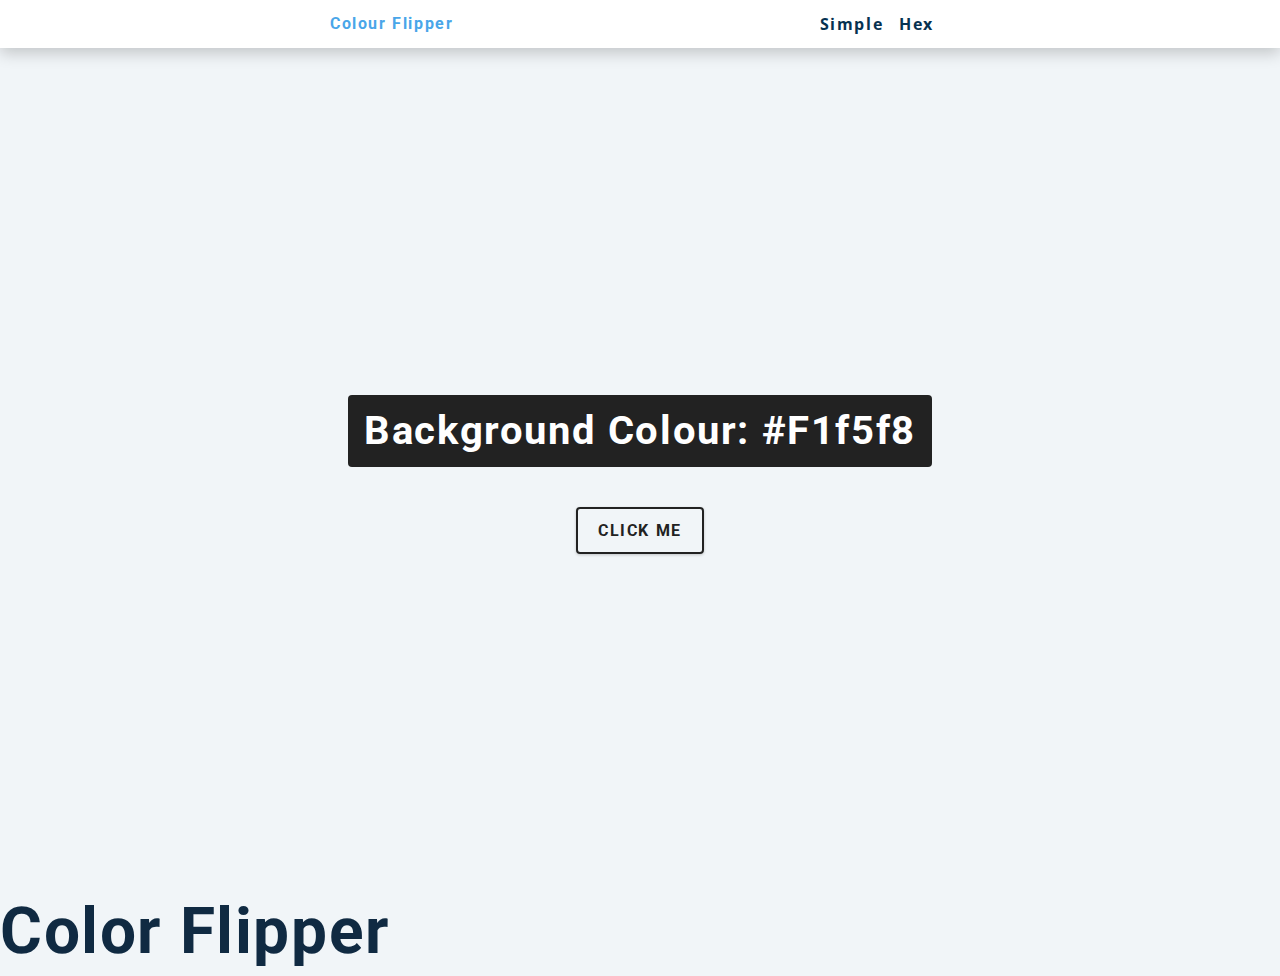
<file: Project 3 - Colour Flipper/index.html>
<!DOCTYPE html>
<html lang="en">
  <head>
    <meta charset="UTF-8" />
    <meta name="viewport" content="width=device-width, initial-scale=1.0" />
    <title>Color Flipper || Simple</title>

    <!-- styles -->
    <link rel="stylesheet" href="styles.css" />
  </head>
  <body>
    <nav>
      <div class="nav-center">
        <h4>Colour Flipper</h4>
        <ul class="nav-links">
          <li>
            <a href="index.html">Simple</a>
          </li>
          <li>
            <a href="hex.html">Hex</a>
          </li>
        </ul>
      </div>
    </nav>
    <main>
      <div class="container">
        <h2>Background Colour: 
          <span class="colour">
          #f1f5f8
          </span>
        </h2>
        <button class="btn btn-hero" id="btn">
          Click Me
        </button>
      </div>
    </main>
    <h1>Color flipper</h1>
    <!-- javascript -->
    <script src="app.js"></script>
  </body>
</html>
</file>
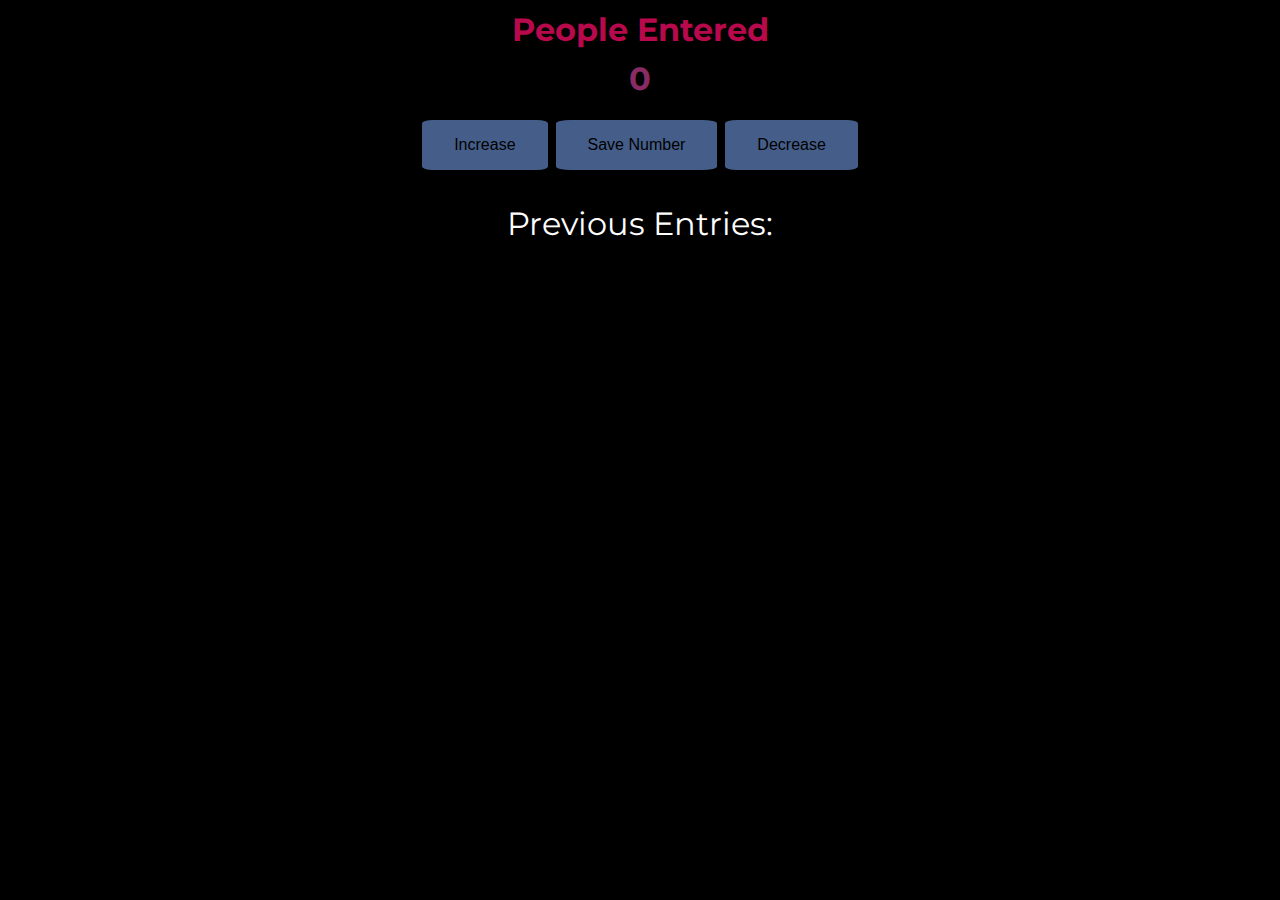
<file: Project 1 - Counter App/Counter App.html>
<html lang="en">
<head>
    <meta charset="UTF-8">
    <meta http-equiv="X-UA-Compatible" content="IE=edge">
    <meta name="viewport" content="width=device-width, initial-scale=1.0">

    <!-- Google Font -->
    <link rel="preconnect" href="https://fonts.googleapis.com">
<link rel="preconnect" href="https://fonts.gstatic.com" crossorigin>
<link href="https://fonts.googleapis.com/css2?family=Montserrat:wght@400;700&display=swap" rel="stylesheet">

<!-- Stylesheet -->
    <link rel="stylesheet" href="Counter App.css">
    <title>Counter App</title>
</head>


<body>
    <h1>People Entered</h1>
    <h2 id="count-el">0</h2>

    <button id="increase-btn" onclick="increase()">Increase</button>
    <button id="save-btn" onclick="save()">Save Number</button>
    <button id="decrease-btn" onclick="decrease()">Decrease</button>
    <p id="save-el">Previous Entries: </p>
    <script src="Counter App.js"></script>
</body>
</html>
</file>
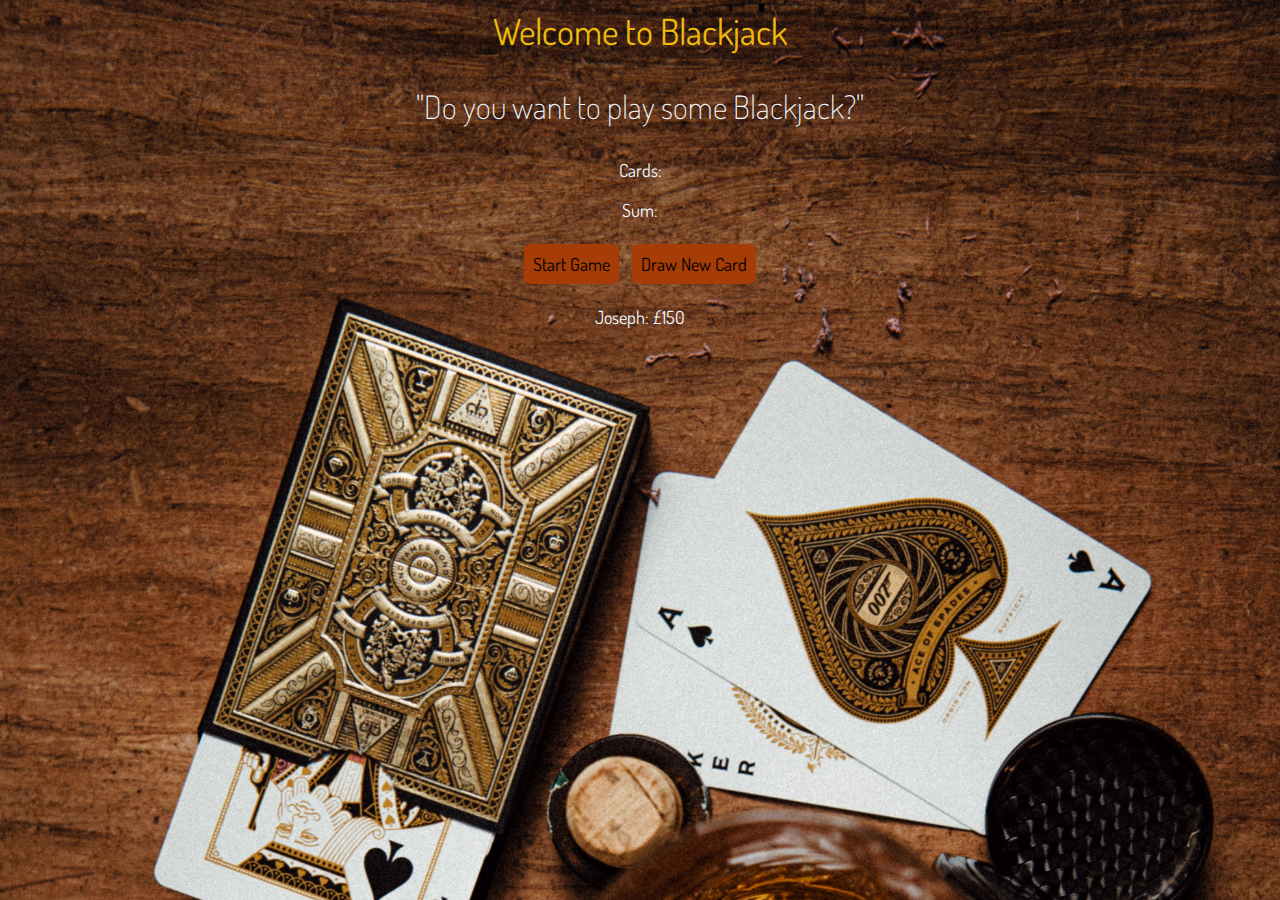
<file: Project 2 - Blackjack/blackjack.html>
<html lang="en">
<head>
    <meta charset="UTF-8">
    <meta http-equiv="X-UA-Compatible" content="IE=edge">
    <meta name="viewport" content="width=device-width, initial-scale=1.0">
    
<!-- Google Fonts -->
    <link rel="preconnect" href="https://fonts.googleapis.com">
<link rel="preconnect" href="https://fonts.gstatic.com" crossorigin>
<link href="https://fonts.googleapis.com/css2?family=Dosis:wght@200;300;400;500&display=swap" rel="stylesheet">

<!-- Stylesheet -->
<link rel="stylesheet" href="blackjack.css">
    <title>Blackjack</title>
</head>

<body>
<h1>Welcome to Blackjack</h1>
<p id="message-el">"Do you want to play some Blackjack?"</p>
<p id="cards-el">Cards: </p>
<p id="sum-el">Sum: </p>
<button id="startGame-btn" onclick="startGame()">Start Game</button>
<button id="newCard-btn" onclick="newCard()">Draw New Card</button>
<p id="player-el"></p>

<script src="blackjack.js"></script>
</body>
</html>
</file>
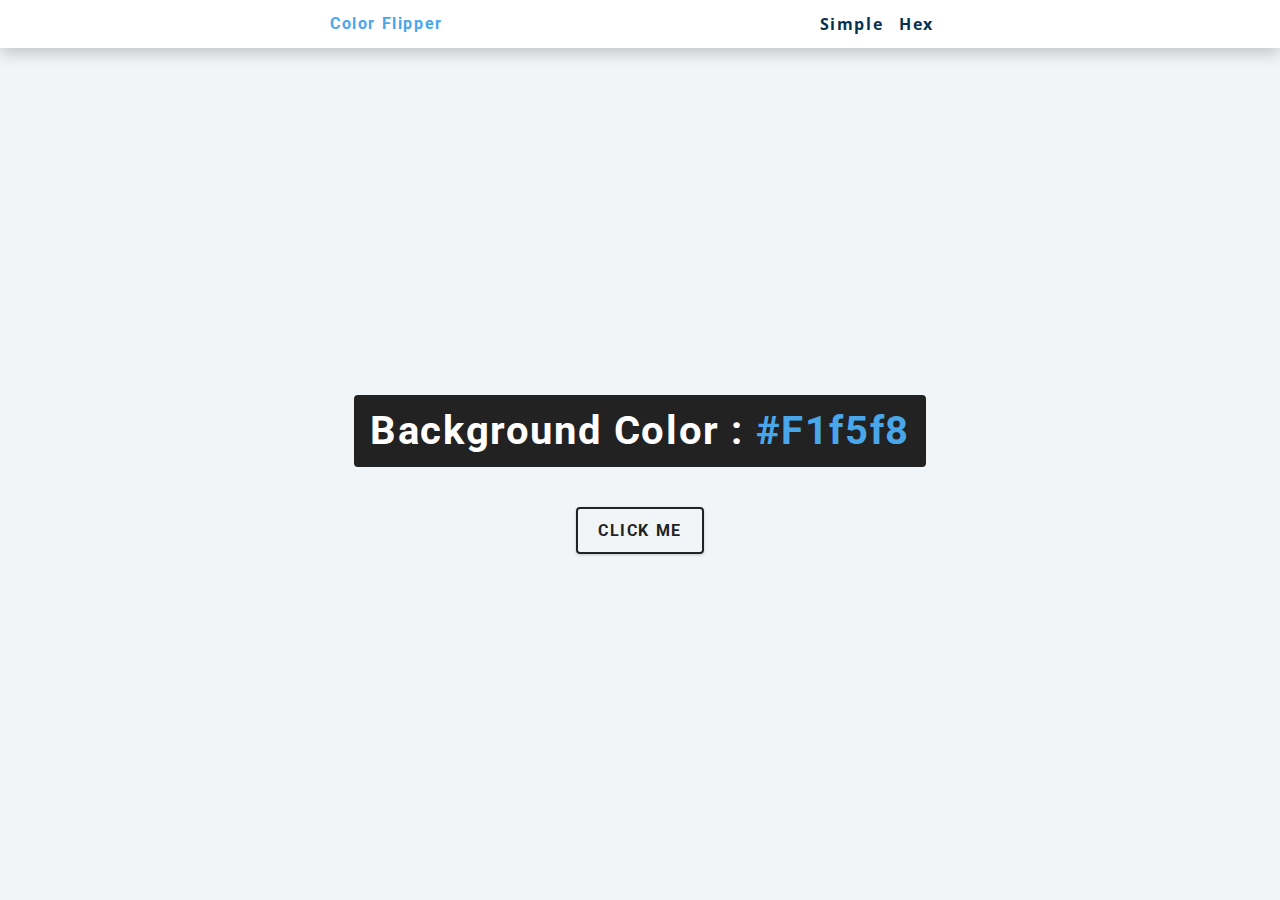
<file: Project 3 - Colour Flipper/hex.html>
<!DOCTYPE html>
<html lang="en">
  <head>
    <meta charset="UTF-8" />
    <meta name="viewport" content="width=device-width, initial-scale=1.0" />
    <title>
      Color Flipper || Simple
    </title>

    <!-- styles -->
    <link rel="stylesheet" href="styles.css" />
  </head>

  <body>
    <nav>
      <div class="nav-center">
        <h4>color flipper</h4>
        <ul class="nav-links">
          <li><a href="index.html">simple</a></li>
          <li><a href="hex.html">hex</a></li>
        </ul>
      </div>
    </nav>
    <main>
      <div class="container">
        <h2>background color : <span class="color">#f1f5f8</span></h2>
        <button class="btn btn-hero" id="btn">click me</button>
      </div>
    </main>
    <!-- javascript -->
    <script src="hex.js"></script>
  </body>
</html>
</file>
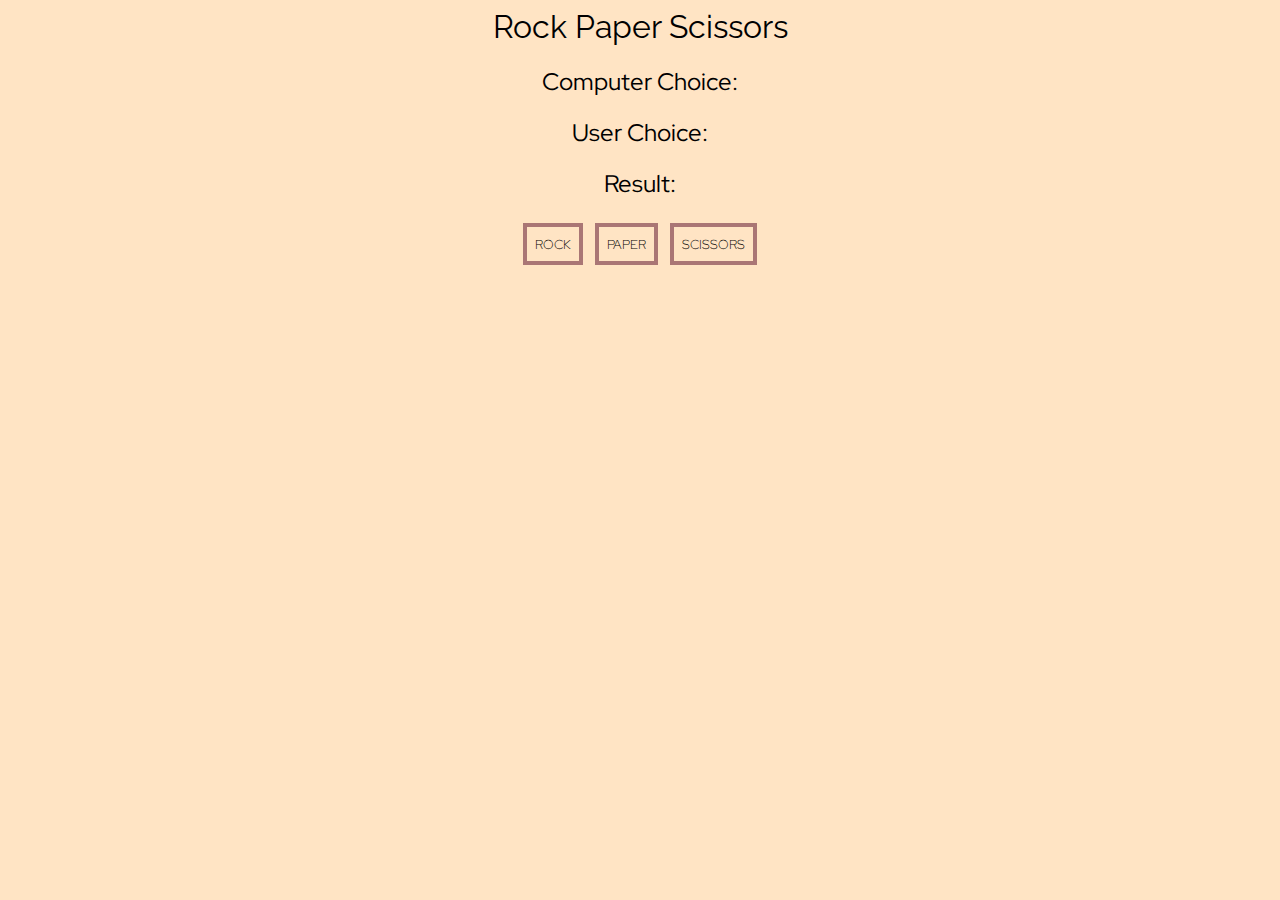
<file: Project 4 - Rock, Paper, Scissors/rps.html>
<html lang="en">
<head>
    <meta charset="UTF-8">
    <meta http-equiv="X-UA-Compatible" content="IE=edge">
    <meta name="viewport" content="width=device-width, initial-scale=1.0">
<!-- Stylesheet -->
    <link rel="stylesheet" href="rps.css">

<!-- Google Fonts -->
<link rel="preconnect" href="https://fonts.googleapis.com">
<link rel="preconnect" href="https://fonts.gstatic.com" crossorigin>
<link href="https://fonts.googleapis.com/css2?family=Raleway:wght@200;400&family=Red+Hat+Display:wght@300;400&display=swap" rel="stylesheet">
    
<title>Rock Paper Scissors</title>

</head>
<body>
    <h1>Rock Paper Scissors</h1>
    <h2>Computer Choice: <span id="computer-choice"></span></h2>
    <h2>User Choice: <span id="user-choice"></span></h2>
    <h2>Result: <span id="result"></span></h2>

    <button id="rock">Rock</button>
    <button id="paper">Paper</button>
    <button id="scissors">Scissors</button>
<script src="rps.js"></script>
</body>
</html>
</file>
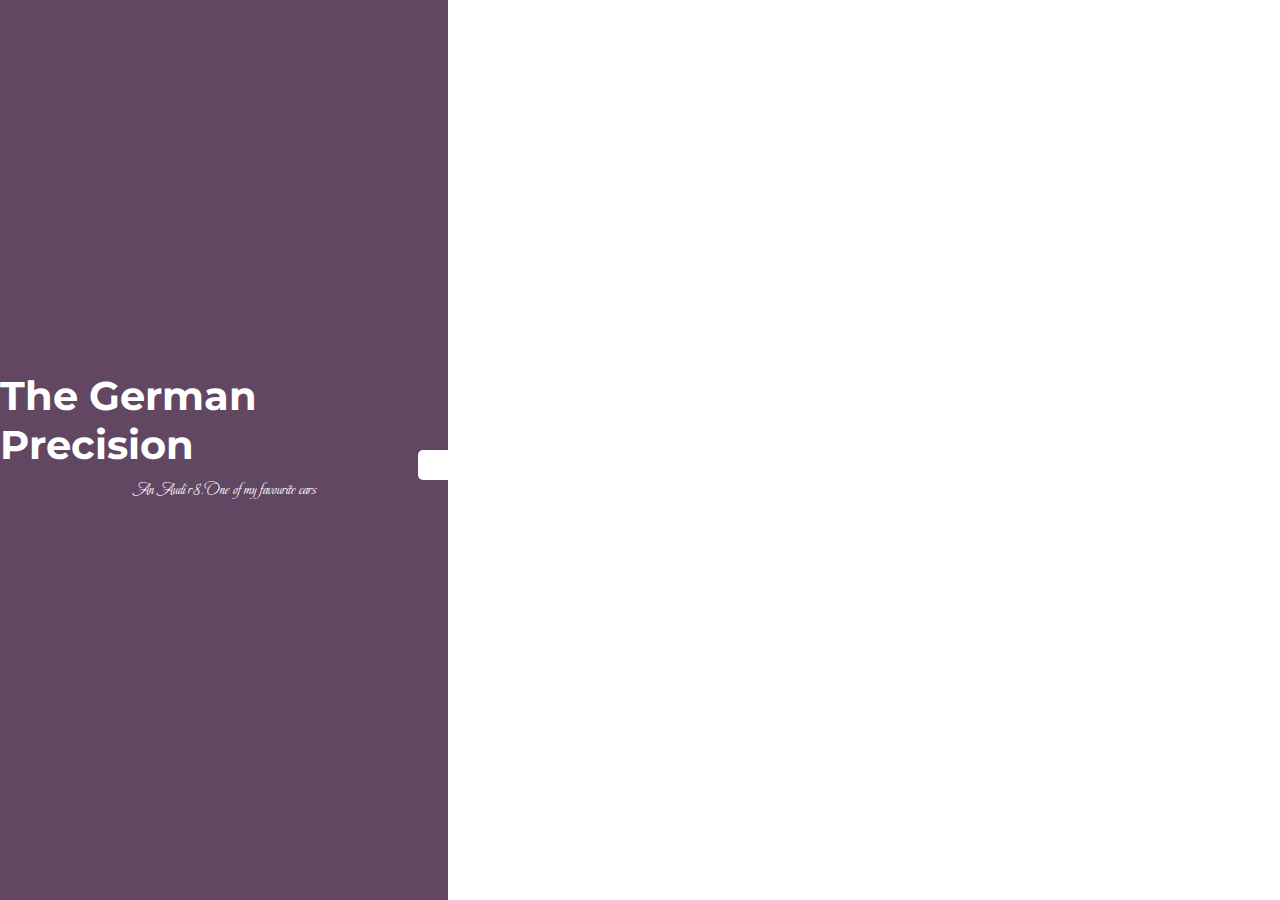
<file: Project 6  - Vertical Slider/verticalSlider.html>
<!-- CodeAlong Project taken from Traversy Media (https://www.youtube.com/watch?v=JkeyKeK3V24&list=PLU2KGCm-rnM2TFuq6fnaq9wgZDpHAmbRK&index=6&t=899s) -->

<html lang="en">
<head>
    <meta charset="UTF-8">
    <meta http-equiv="X-UA-Compatible" content="IE=edge">
    <meta name="viewport" content="width=device-width, initial-scale=1.0">
    <!-- Used for the icons-->
    <link
    rel="stylesheet"
    href="https://cdnjs.cloudflare.com/ajax/libs/font-awesome/5.14.0/css/all.min.css"
    integrity="sha512-1PKOgIY59xJ8Co8+NE6FZ+LOAZKjy+KY8iq0G4B3CyeY6wYHN3yt9PW0XpSriVlkMXe40PTKnXrLnZ9+fkDaog=="
    crossorigin="anonymous"
  />
    <!-- Google Fonts -->
    <link rel="preconnect" href="https://fonts.googleapis.com">
<link rel="preconnect" href="https://fonts.gstatic.com" crossorigin>
<link href="https://fonts.googleapis.com/css2?family=Beau+Rivage&family=Imperial+Script&family=Montserrat:ital,wght@0,300;0,400;1,500&display=swap" rel="stylesheet">
    <!-- Stylesheet -->
    <link rel="stylesheet" href="verticalSlider.css">
    <title>Vertical Slider</title>
</head>
<body>
    <div class="slider-container">
        <div class="left-slide">
            <!-- Noted - First Image on left-slide corresponds to Last image link on right-slide and vice versa -->
            <div style="background-color: #F7DB00">
                <h1>The Heritage</h1>
                <p>Country that blessed my family and gave them a chance at life</p>
            </div>
            <div style="background-color: #BA948A">
                <h1>The City</h1>
                <p>City that gave birth to me</p>
            </div>
            <div style="background-color: #0F1A30">
                <h1>The Battleground</h1>
                <p>Home of my favourite football team - The Arsenal</p>
            </div>
            <div style="background-color:#9A7F7E ;">
                <h1>The Lifting Hands</h1>
                <p>Lifting Hands in Worship</p>
            </div>
            <div style="background-color:#6B7336 ;">
                <h1>The Field of Dreams</h1>
                <p>First sport that I watched growing up</p>
            </div>
            <div style="background-color: #721C12 ;">
                <h1>The Key Moment</h1>
                <p>Fallen in love with Basketball over the past 4 years</p>
            </div>
            <div style="background-color:#614762;">
                <!-- Starter Picture -->
                <h1>The German Precision</h1>
                <p>An Audi r8. One of my favourite cars</p>
            </div>
        </div>
        <div class="right-slide">
            <div style="background-image: url(https://images.unsplash.com/photo-1493238792000-8113da705763?ixlib=rb-1.2.1&ixid=MnwxMjA3fDB8MHxwaG90by1wYWdlfHx8fGVufDB8fHx8&auto=format&fit=crop&w=1470&q=80)">
            <!-- Starter Picture -->
            </div>
            <div style="background-image: url(https://images.unsplash.com/photo-1546519638-68e109498ffc?ixlib=rb-1.2.1&ixid=MnwxMjA3fDB8MHxwaG90by1wYWdlfHx8fGVufDB8fHx8&auto=format&fit=crop&w=1490&q=80)"></div>
            <div style="background-image: url(https://images.unsplash.com/photo-1508098682722-e99c43a406b2?ixlib=rb-1.2.1&ixid=MnwxMjA3fDB8MHxwaG90by1wYWdlfHx8fGVufDB8fHx8&auto=format&fit=crop&w=1470&q=80)"></div>
            <div style="background-image: url(https://images.unsplash.com/photo-1438232992991-995b7058bbb3?ixlib=rb-1.2.1&ixid=MnwxMjA3fDB8MHxwaG90by1wYWdlfHx8fGVufDB8fHx8&auto=format&fit=crop&w=1473&q=80)"></div>
            <div style="background-image: url(https://images.unsplash.com/photo-1563580853176-38535245e8b6?ixlib=rb-1.2.1&ixid=MnwxMjA3fDB8MHxwaG90by1wYWdlfHx8fGVufDB8fHx8&auto=format&fit=crop&w=1459&q=80)"></div>
            <div style="background-image: url(https://images.unsplash.com/photo-1513635269975-59663e0ac1ad?ixlib=rb-1.2.1&ixid=MnwxMjA3fDB8MHxwaG90by1wYWdlfHx8fGVufDB8fHx8&auto=format&fit=crop&w=1470&q=80)"></div>
            <div style="background-image: url(https://images.unsplash.com/photo-1634074967416-dd24d702c93c?ixlib=rb-1.2.1&ixid=MnwxMjA3fDB8MHxwaG90by1wYWdlfHx8fGVufDB8fHx8&auto=format&fit=crop&w=1623&q=80)"></div>
        </div>
        <div class="action-buttons">
            <button class="down-button">
                <i class="fas fa-arrow-down"></i>
            </button>
            <button class="up-button">
                <i class="fas fa-arrow-up"></i>
            </button>
        </div>
    </div>
    <script src="verticalSlider.js"></script>
</body>
</html>
</file>
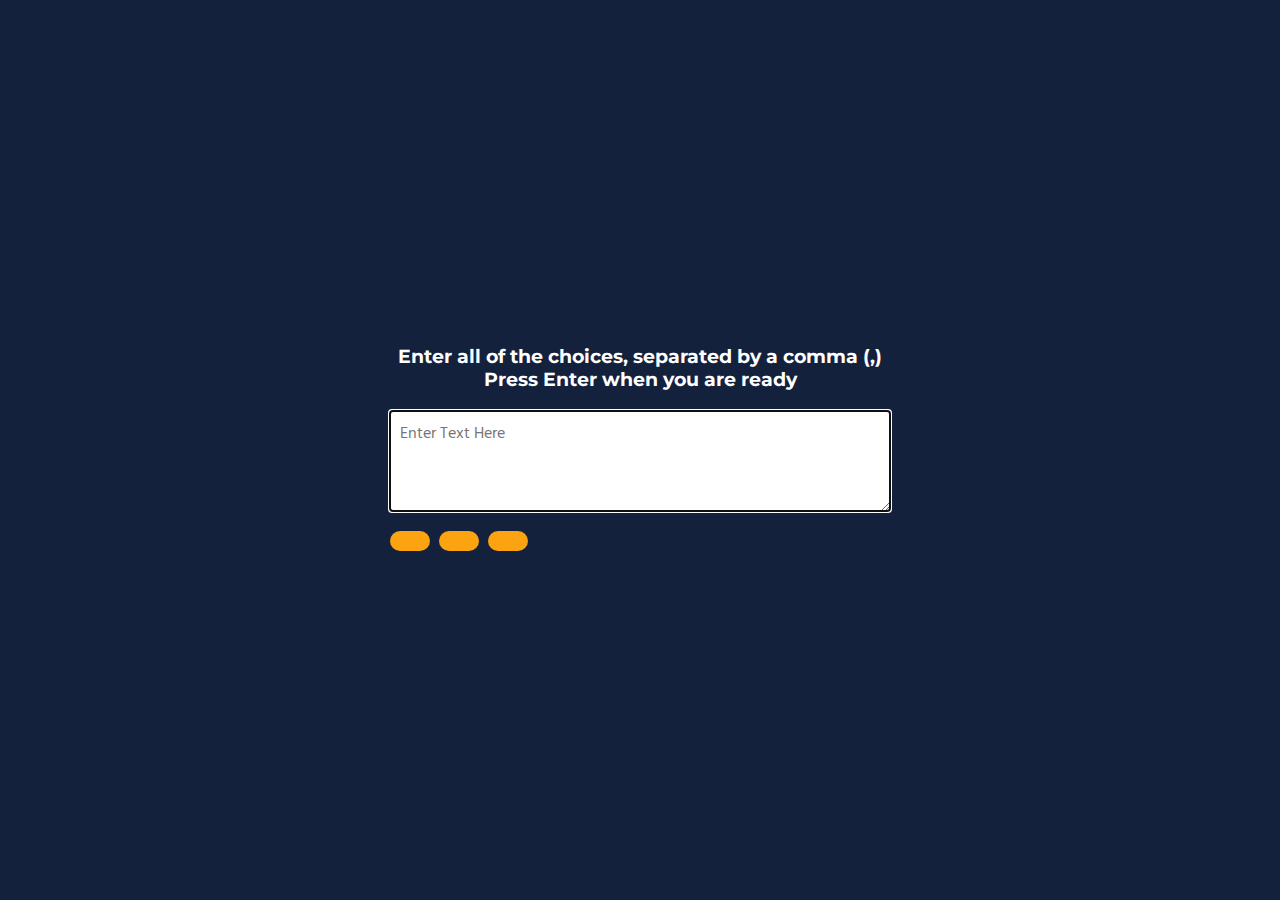
<file: Project 7 - Random Choice Picker/randomChoicePicker.html>
<html lang="en">
<head>
    <meta charset="UTF-8">
    <meta http-equiv="X-UA-Compatible" content="IE=edge">
    <meta name="viewport" content="width=device-width, initial-scale=1.0">
    
    <!-- Stylesheet -->
    <link rel="stylesheet" href="randomChoicePicker.css">
    
    <!-- Google Fonts -->
    <link rel="preconnect" href="https://fonts.googleapis.com">
<link rel="preconnect" href="https://fonts.gstatic.com" crossorigin>
<link href="https://fonts.googleapis.com/css2?family=Hind:wght@300;500&family=Montserrat:wght@200;300;400;500&display=swap" rel="stylesheet">
    <title>Random Choice Picker</title>
</head>
<body>
    <div class="container">
        <h3>Enter all of the choices, separated by a comma (,)
            <br> Press Enter when you are ready
        </h3>
        <textarea placeholder="Enter Text Here" id="textarea"></textarea>

        <div id="tags">
            <span class="tag"></span>
            <span class="tag"></span>
            <span class="tag"></span>
        </div>
    </div>

    <script src="randomChoicePicker.js"></script>
</body>
</html>
</file>
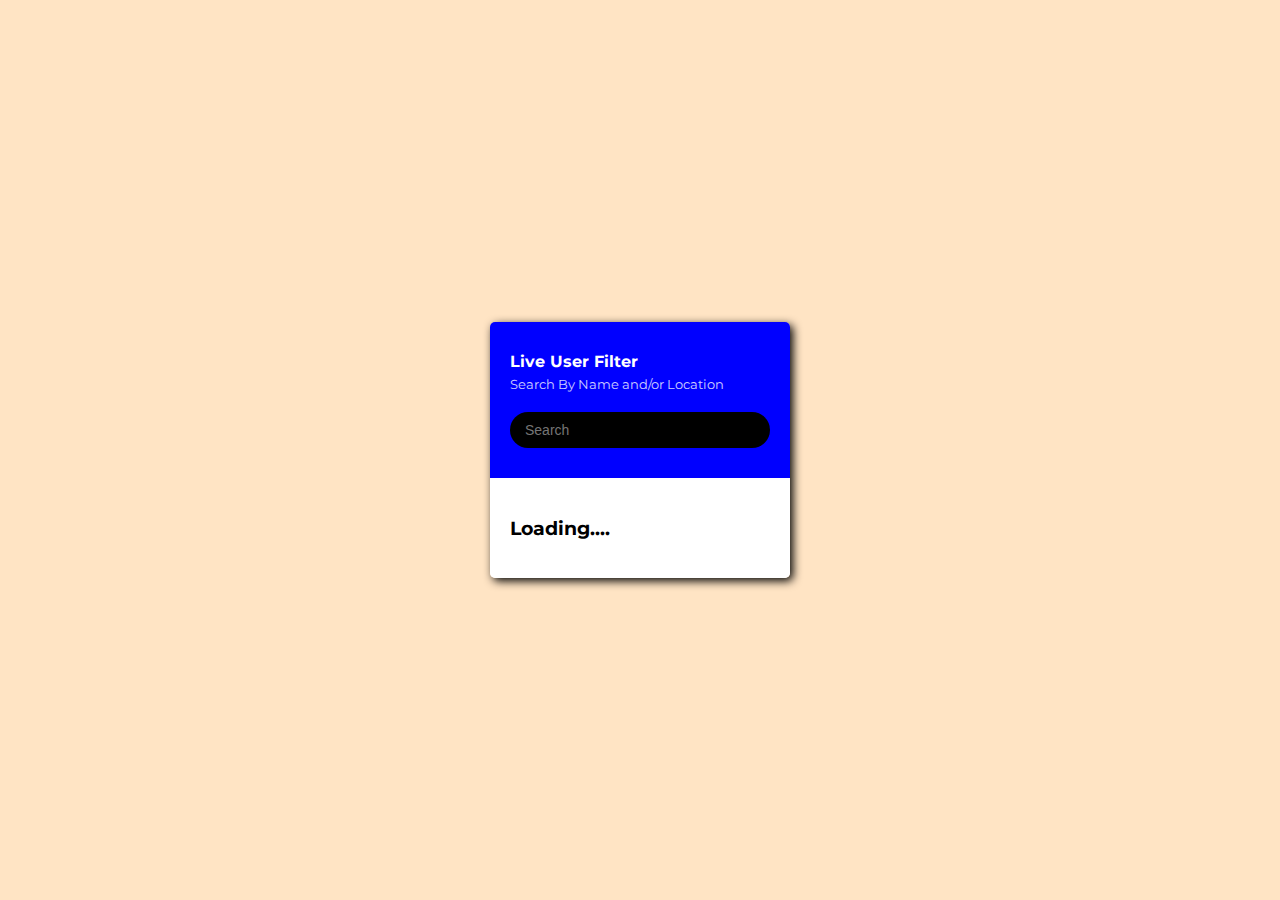
<file: Project 8 -  Live User Filter/liveUserFilter.html>
<html lang="en">
<head>
    <meta charset="UTF-8">
    <meta http-equiv="X-UA-Compatible" content="IE=edge">
    <meta name="viewport" content="width=device-width, initial-scale=1.0">
    <!-- Google Fonts -->
    <link rel="preconnect" href="https://fonts.googleapis.com">
<link rel="preconnect" href="https://fonts.gstatic.com" crossorigin>
<link href="https://fonts.googleapis.com/css2?family=Montserrat:wght@200;300;400;500&display=swap" rel="stylesheet">
<!-- Stylesheet -->
<link rel="stylesheet" href="liveUserFilter.css">
    <title>Live User Filter</title>
</head>
<body>
    <div class="container">
        <header class="header">
            <h4 class="title">Live User Filter</h4>
            <small class="subtitle">Search By Name and/or Location</small>
            <input type="text" id="filter" placeholder="Search">
        </header>

        <ul id="result" class="user-list">
            <li>
                <h3>Loading....</h3>
            </li>
        </ul>
    </div>
    

    <script src="liveUserFilter.js"></script>
</body>
</html>
</file>
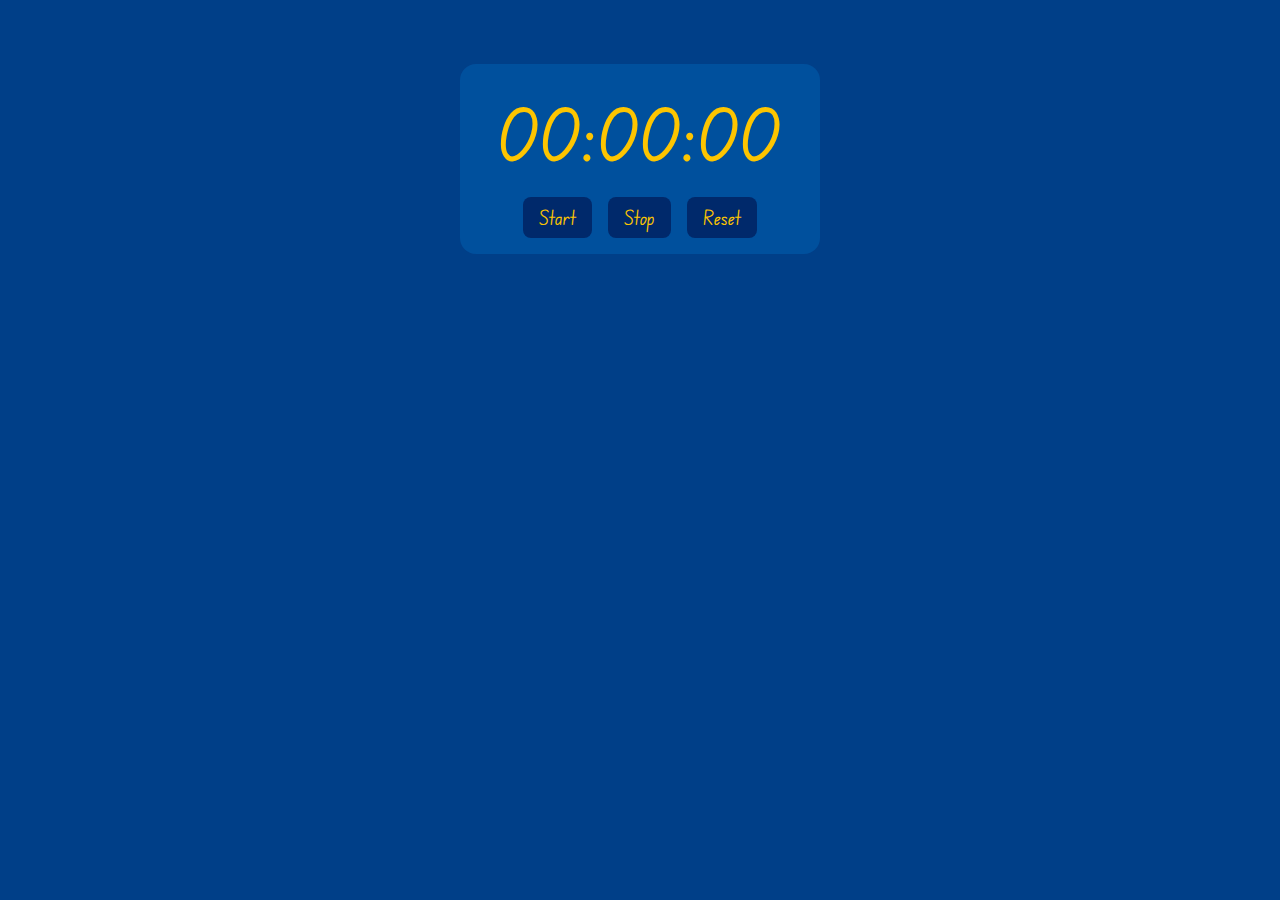
<file: Project 9 - Stopwatch/stopwatch.html>
<html lang="en">
<head>
    <meta charset="UTF-8">
    <meta http-equiv="X-UA-Compatible" content="IE=edge">
    <meta name="viewport" content="width=device-width, initial-scale=1.0">
        <!-- Google Fonts-->
    <link rel="preconnect" href="https://fonts.googleapis.com">
    <link rel="preconnect" href="https://fonts.gstatic.com" crossorigin>
    <link href="https://fonts.googleapis.com/css2?family=Edu+NSW+ACT+Foundation&display=swap" rel="stylesheet">
    <!-- Stylesheet -->
    <link rel="stylesheet" href="stopwatch.css">
    <title>Stopwatch</title>
</head>
<body>
<div class="watch">
    <div class="time">
        00:00:00
    </div>
    
    <div class="controls">
        <button id="start">
            Start
        </button>
        <button id="stop">
            Stop
        </button>
        <button id="reset">
            Reset
        </button>
    </div>
</div>

    <script src="stopwatch.js"></script>
</body>
</html>
</file>
<file: Project 3 - Colour Flipper/styles.css>
/*
=============== 
Fonts
===============
*/
@import url("https://fonts.googleapis.com/css?family=Open+Sans|Roboto:400,700&display=swap");

/*
=============== 
Variables
===============
*/

:root {
  /* dark shades of primary color*/
  --clr-primary-1: hsl(205, 86%, 17%);
  --clr-primary-2: hsl(205, 77%, 27%);
  --clr-primary-3: hsl(205, 72%, 37%);
  --clr-primary-4: hsl(205, 63%, 48%);
  /* primary/main color */
  --clr-primary-5: hsl(205, 78%, 60%);
  /* lighter shades of primary color */
  --clr-primary-6: hsl(205, 89%, 70%);
  --clr-primary-7: hsl(205, 90%, 76%);
  --clr-primary-8: hsl(205, 86%, 81%);
  --clr-primary-9: hsl(205, 90%, 88%);
  --clr-primary-10: hsl(205, 100%, 96%);
  /* darkest grey - used for headings */
  --clr-grey-1: hsl(209, 61%, 16%);
  --clr-grey-2: hsl(211, 39%, 23%);
  --clr-grey-3: hsl(209, 34%, 30%);
  --clr-grey-4: hsl(209, 28%, 39%);
  /* grey used for paragraphs */
  --clr-grey-5: hsl(210, 22%, 49%);
  --clr-grey-6: hsl(209, 23%, 60%);
  --clr-grey-7: hsl(211, 27%, 70%);
  --clr-grey-8: hsl(210, 31%, 80%);
  --clr-grey-9: hsl(212, 33%, 89%);
  --clr-grey-10: hsl(210, 36%, 96%);
  --clr-white: #fff;
  --clr-red-dark: hsl(360, 67%, 44%);
  --clr-red-light: hsl(360, 71%, 66%);
  --clr-green-dark: hsl(125, 67%, 44%);
  --clr-green-light: hsl(125, 71%, 66%);
  --clr-black: #222;
  --ff-primary: "Roboto", sans-serif;
  --ff-secondary: "Open Sans", sans-serif;
  --transition: all 0.3s linear;
  --spacing: 0.1rem;
  --radius: 0.25rem;
  --light-shadow: 0 5px 15px rgba(0, 0, 0, 0.1);
  --dark-shadow: 0 5px 15px rgba(0, 0, 0, 0.2);
  --max-width: 1170px;
  --fixed-width: 620px;
}
/*
=============== 
Global Styles
===============
*/

*,
::after,
::before {
  margin: 0;
  padding: 0;
  box-sizing: border-box;
}
body {
  font-family: var(--ff-secondary);
  background: var(--clr-grey-10);
  color: var(--clr-grey-1);
  line-height: 1.5;
  font-size: 0.875rem;
}
ul {
  list-style-type: none;
}
a {
  text-decoration: none;
}
h1,
h2,
h3,
h4 {
  letter-spacing: var(--spacing);
  text-transform: capitalize;
  line-height: 1.25;
  margin-bottom: 0.75rem;
  font-family: var(--ff-primary);
}
h1 {
  font-size: 3rem;
}
h2 {
  font-size: 2rem;
}
h3 {
  font-size: 1.25rem;
}
h4 {
  font-size: 0.875rem;
}
p {
  margin-bottom: 1.25rem;
  color: var(--clr-grey-5);
}
@media screen and (min-width: 800px) {
  h1 {
    font-size: 4rem;
  }
  h2 {
    font-size: 2.5rem;
  }
  h3 {
    font-size: 1.75rem;
  }
  h4 {
    font-size: 1rem;
  }
  body {
    font-size: 1rem;
  }
  h1,
  h2,
  h3,
  h4 {
    line-height: 1;
  }
}
/*  global classes */

/* section */
.section {
  padding: 5rem 0;
}

.section-center {
  width: 90vw;
  margin: 0 auto;
  max-width: 1170px;
}
@media screen and (min-width: 992px) {
  .section-center {
    width: 95vw;
  }
}
main {
  min-height: 100vh;
  display: grid;
  place-items: center;
}

/*
=============== 
Nav
===============
*/
nav {
  background: var(--clr-white);
  height: 3rem;
  display: grid;
  align-items: center;
  box-shadow: var(--dark-shadow);
}
.nav-center {
  width: 90vw;
  max-width: var(--fixed-width);
  margin: 0 auto;
  display: flex;
  align-items: center;
  justify-content: space-between;
}
.nav-center h4 {
  margin-bottom: 0;
  color: var(--clr-primary-5);
}
.nav-links {
  display: flex;
}
nav a {
  text-transform: capitalize;
  font-weight: 700;
  font-size: 1rem;
  color: var(--clr-primary-1);
  letter-spacing: var(--spacing);
  margin-right: 1rem;
}
nav a:hover {
  color: var(--clr-primary-5);
}
/*
=============== 
Container
===============
*/
main {
  min-height: calc(100vh - 3rem);
  display: grid;
  place-items: center;
}
.container {
  text-align: center;
}
.container h2 {
  background: var(--clr-black);
  color: var(--clr-white);
  padding: 1rem;
  border-radius: var(--radius);
  margin-bottom: 2.5rem;
}
.color {
  color: var(--clr-primary-5);
}
.btn-hero {
  font-family: var(--ff-primary);
  text-transform: uppercase;
  background: transparent;
  color: var(--clr-black);
  letter-spacing: var(--spacing);
  display: inline-block;
  font-weight: 700;
  transition: var(--transition);
  border: 2px solid var(--clr-black);
  cursor: pointer;
  box-shadow: 0 1px 3px rgba(0, 0, 0, 0.2);
  border-radius: var(--radius);
  font-size: 1rem;
  padding: 0.75rem 1.25rem;
}
.btn-hero:hover {
  color: var(--clr-white);
  background: var(--clr-black);
}
</file>
<file: Project 1 - Counter App/Counter App.css>
body{
    font-family: "Montserrat", sans-serif;
    /* display: flex; */
    align-items: center;
    justify-content: center;
    font-weight: 700px;
    text-align: center;
    background-color: black;
}

h1 {
    margin-top: 10px;
    margin-bottom: 10px;
    color: #b7094c;
}

h2 {
    color: #892b64;
    font-size: 2rem;
    margin-top: 0;
    margin-bottom: 20px;
}

p{
    font-size: 2rem;
    font-weight: 400;
    color: white;
}

button {
    background: none;
    /* color: #723c70; */
    border: 2px solid;
    padding: 1em 2em;
    font-size: 1em;
    transition: all 0.25s;
    border-radius: 10%;
}

button:hover{
    border-color: #0091ad;
    color: white;
    box-shadow: 0 0.5em 0.5em -0.4em #fb5607;
    transform: translateY(0.25em);
    cursor: pointer;
}

#increase-btn{
    background-color: #455e89;
}
#increase-btn:hover{
    background: none;
}

#decrease-btn{
    background-color: #455e89;
}
#decrease-btn:hover{
    background: none;
}
#save-btn{
    background-color: #455e89;
}
#save-btn:hover{
    background: none;
    border-color: lime;
    box-shadow: 0 0.5em 0.5em -0.4em red;

}
</file>
<file: Project 2 - Blackjack/blackjack.css>
body{
font-family: 'Dosis', sans-serif;
align-items: center;
justify-content: center;
text-align: center;
background-image: url(dusan-jovic-NHMUvu58Iz8-unsplash.jpg);
background-size: cover;
color: aliceblue;
font-size: large;
}

h1{
    font-weight: 400;
    color: #eeba0b;
}

#message-el {
    font-weight: 200;
    font-size: 2rem;
}

button{
    font-family: 'Dosis', sans-serif;
    width: auto;
    font-size: 1em;
    padding: 0.5em 0.5em;
    margin: 0.25em 0.25em;
    border: none;
    background-color: #a63c06;
    transition: all 0.25ms;
    border-radius: 10%;  
}

button:hover{
    cursor: pointer;
    text-decoration: underline;
    color: #ff7b00;
}
</file>
<file: Project 4 - Rock, Paper, Scissors/rps.css>
body{
    align-items: center;
    justify-content: center;
    text-align: center;
    font-family: 'Raleway', sans-serif;
    font-size: 1rem;
    background-color: bisque;
    color: black;
}

h1{
    font-weight: 400;
}

h2{
    font-family: 'Red Hat Display', sans-serif;
    font-weight: 400;
}

span{
    text-transform: capitalize;
}

button{
    transition: all 1s ease;
    position: relative;
    font-family: 'Red Hat Display', sans-serif;
    font-weight: 300;
    padding: 0.5rem 0.5rem;
    margin: 0.25rem 0.25rem;
    border: 0.25rem #aa7675 solid;
    width: auto;
    text-transform: uppercase;
    background-color: transparent;
    overflow: hidden;    
}

button::before{
  background: #aa7675;
  text-decoration: underline;
  content: "";
  position: absolute;
  top: 50%;
  left: 50%;
  transform: translate(-50%,-50%);
  z-index: -1;
  transition: all 0.6s ease;
}

button::before{
    width: 0%;
    height: 100%;
}

button:hover::before{
    width: 100%;
}
</file>
<file: Project 6  - Vertical Slider/verticalSlider.css>
/* // CodeAlong Project taken from Traversy Media (https://www.youtube.com/watch?v=JkeyKeK3V24&list=PLU2KGCm-rnM2TFuq6fnaq9wgZDpHAmbRK&index=6&t=899s) */
* {
    box-sizing: border-box;
    margin: 0;
    padding: 0;
}

body{
    font-family: 'Beau Rivage','Imperial Script', 'Montserrat', sans-serif;
    /* display: flex; */
    /* flex-direction: column; */
    /* align-items: center; */
    /* justify-content: center; */
    height: 100vh;
    /* overflow: hidden; */
    /* margin: 0; */
}

.slider-container{
    position: relative;
    overflow: hidden;
    width: 100vw;
    height: 100vh;
}

.left-slide{
    width: 35%;
    height: 100%;
    position: absolute;
    top: 0;
    left: 0;
    transition: transform 0.5s ease-in-out;
}

.left-slide > div {
    height: 100%;
    width: 100%;
    display: flex;
    flex-direction: column;
    justify-content: center;
    align-items: center;
    color: white;
}

.left-slide h1{
    font-family: 'Montserrat',sans-serif;
    font-size: 40px;
    margin-bottom: 10px;
    margin-top: -30px;
}

.right-slide {
    height: 100%;
    position: absolute;
    top: 0;
    left: 35%;
    width: 65%;
    transition: transform 0.5s ease-in-out;
}

.right-slide > div {
    background-repeat: no-repeat;
    background-size: cover;
    background-position: center center;
    height: 100%;
    width: 100%;
}

button{
    background-color: white;
    border: none;
    color: #aaa;
    cursor: pointer;
    font-size: 16px;
    padding: 15px;
}

button:hover{
    color: black;
}

button:focus{
    outline: none;
}

.slider-container .action-buttons button {
    position: absolute;
    left: 35%;
    top: 50%;
    z-index: 100;
}

.slider-container .action-buttons .down-button{
    transform: translateX(-100%);
    border-top-left-radius: 5px;
    border-bottom-left-radius: 5px;
}
.slider-container .action-buttons .up-button{
    transform: translateY(-100%);
    border-top-right-radius: 5px;
    border-bottom-right-radius: 5px;
}
</file>
<file: Project 7 - Random Choice Picker/randomChoicePicker.css>
* {
    box-sizing: border-box;
}

body{
    font-family: 'Montserrat','Hind',sans-serif;
    display: flex;
    flex-direction: column;
    justify-content: center;
    align-items: center;
    height: 100vh;
    overflow: hidden;
    margin: 0;
    background-color: #14213d;
}

h3{
    color: white;
    margin: 10px 0 20px;
    text-align: center;
}

.container{
    width: 500px;
}

textarea{
    border: none;
    display: block;
    width: 100%;
    height: 100px;
    padding: 10px;
    margin: 0 0 20px;
    font-size: 16px;
    font-family: 'Hind', sans-serif;
}

.tag{
    background-color: #fca311;
    color: white;
    border-radius: 50px;
    padding: 10px 20px;
    margin: 0 5px 10px 0;
    font-size: 14px;
    display: inline-block;
}

.tag.highlight{
    background-color: #e5e5e5;
    color: #000000;
}
</file>
<file: Project 8 -  Live User Filter/liveUserFilter.css>
* {
    box-sizing: border-box;
}

body{
    background-color: bisque;
    font-family: 'Montserrat', 'Gill Sans', 'Gill Sans MT', Calibri, 'Trebuchet MS', sans-serif;
    display: flex;
    /* flex-direction: column; */
    align-items: center;
    justify-content: center;
    height: 100vh;
    overflow: hidden;
    margin: 0;
}

.container{
    border-radius: 5px;
    box-shadow: 3px 3px 10px black;
    overflow: hidden;
    width: 300px;
}

.title{
    margin: 0;
}

.subtitle{
    display: inline-block;
    margin: 5px 0 20px;
    opacity: 0.8;
}

.header{
    background-color: blue;
    color: white;
    padding: 30px 20px;
}

.header input{
    background-color: black;
    border: 0;
    border-radius: 50px;
    color: white;
    font-size: 14px;
    padding: 10px 15px;
    width: 100%;
}

.header input:focus{
    outline: none;
}

.user-list{
    background-color: white;
    list-style-type: none;
    margin: 0;
    padding: 0;
    max-height: 400px;
    overflow-y: auto;
}

.user-list li{
    display: flex;
    padding: 20px;
}

.user-list img{
    border-radius: 50%;
    object-fit: cover;
    width: 50px;
    height: 50px;
}

.user-list .user-info{
    margin-left: 10px;
}

.user-list .user-info h4{
    margin: 0 0 10px;
}

.user-list .user-info p{
    font-size: 12px;
}

.user-list li:not(:last-of-type){
    border-bottom: 1px solid white;
}

.user-list li.hide{
    display: none;
}
</file>
<file: Project 9 - Stopwatch/stopwatch.css>
:root{
    --primary:#00296b;
    --dark:#003f88;
    --darkdark:#00509d;
    --light:#fdc500;    
}

*{
    box-sizing: border-box;
    margin: 0;
    font-family: 'Edu NSW ACT Foundation',Impact, Haettenschweiler, 'Arial Narrow Bold', sans-serif;
}

body{
    background: var(--dark);
    color: var(--light);
}

.watch{
    text-align: center;
    background-color: var(--darkdark);
    width: 100%;
    max-width: 360px;
    margin: 4rem auto;
    padding: 1rem 2rem;
    border-radius: 1rem;
}

.time{
    font-size: 5rem;
    font-weight: 300;
    margin-bottom: 1rem;
}

.controls{
    display: flex;
    align-items: center;
    justify-content: center;
}

.controls button{
    appearance: none;
    background: none;
    border: none;
    outline: none;
    user-select: none;
    cursor: pointer;

    color: var(--light);
    background-color: var(--primary);
    font-size: 1.25rem;
    margin: 0 0.5rem;
    padding: 0.5rem 1rem;
    border-radius: 0.5rem;
    transition: 0.5s;
}

button:hover{
    opacity: 0.7;
    box-shadow: 0 0.5em 0.5em -0.4em var(--light);
    transform: translateY(-0.25em);
}

button:active{
    background-color: var(--dark);
}
</file>
